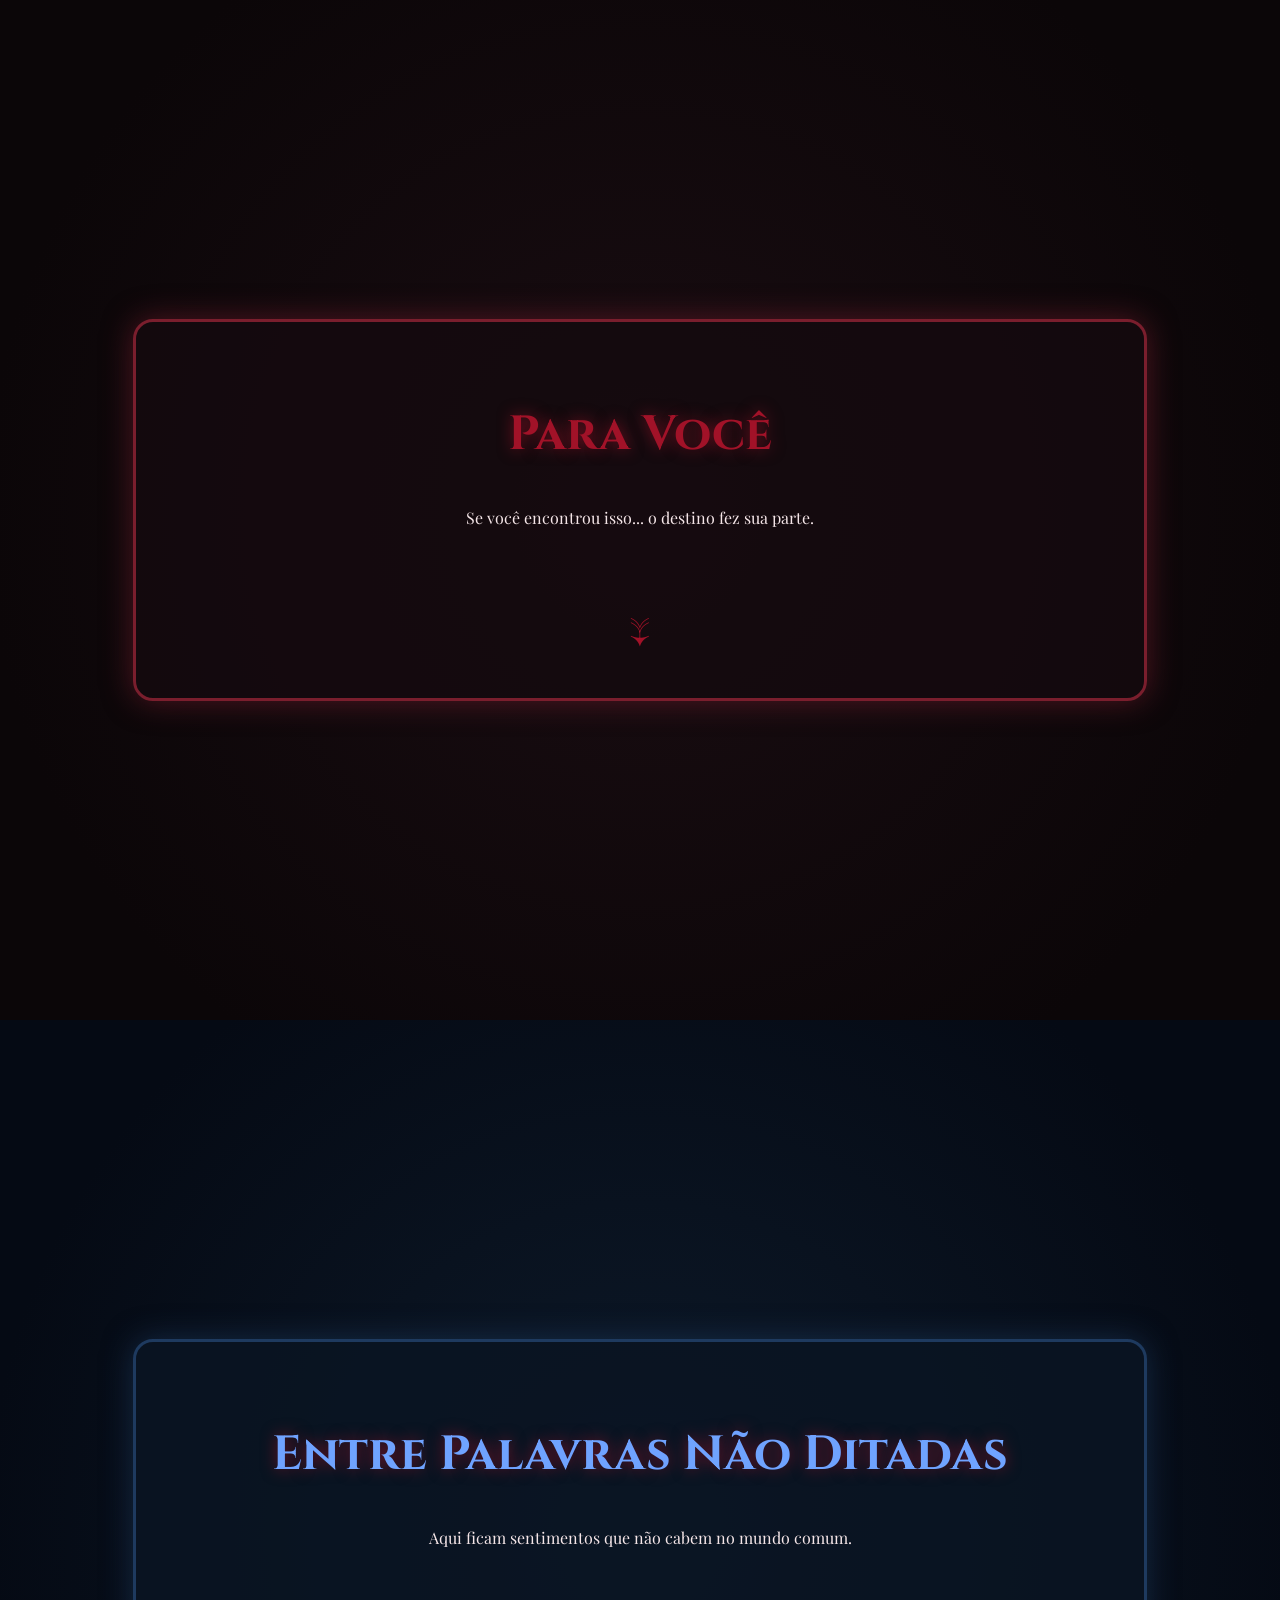
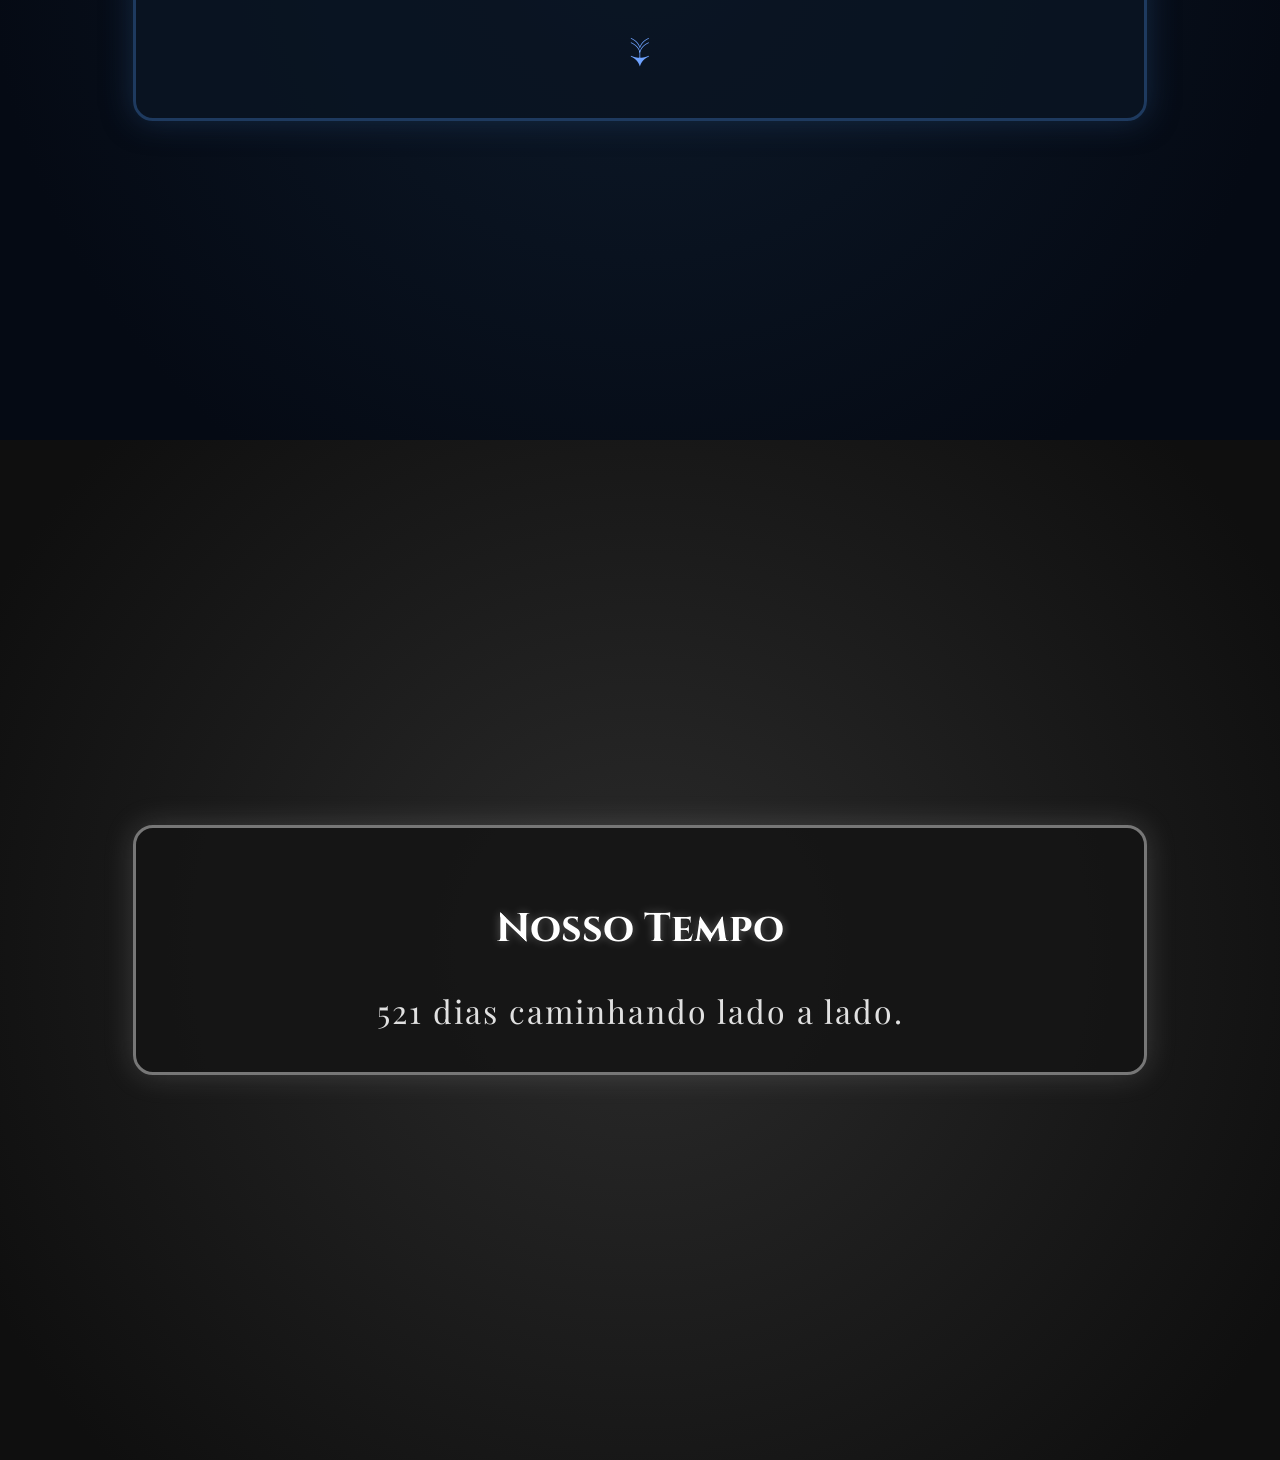
<file: Burton.html>
<!DOCTYPE html>
<html lang="pt-br">
<head>
<meta charset="UTF-8">
<meta name="viewport" content="width=device-width, initial-scale=1.0">
<title>Nosso Portal</title>

<link href="https://fonts.googleapis.com/css2?family=Cinzel:wght@400;700&family=Playfair+Display&display=swap" rel="stylesheet">

<style>
html {
    scroll-behavior: smooth;
}

body {
    margin: 0;
    font-family: 'Playfair Display', serif;
    color: #f5e6e8;
}

/* ========================= */
/* PRIMEIRA PÁGINA - VINHO  */
/* ========================= */

.section1 {
    min-height: 100vh;
    padding: 60px;
    background: radial-gradient(circle at center, #1a0d12 0%, #0b0608 80%);
    display: flex;
    align-items: center;
    justify-content: center;
}

.container {
    width: 80%;
    padding: 40px;
    border: 3px solid #7a1e2d;
    border-radius: 20px;
    box-shadow: 0 0 30px rgba(122, 30, 45, 0.6);
    background-color: rgba(20, 10, 15, 0.85);
    text-align: center;
}

h1 {
    font-family: 'Cinzel', serif;
    font-size: 3em;
    color: #a11228;
    text-shadow: 0 0 15px rgba(161,18,40,0.7);
}

.arrow {
    display: inline-block;
    margin-top: 50px;
    font-size: 3em;
    text-decoration: none;
    animation: float 2s infinite;
}

.section1 .arrow { color: #a11228; }
.section2 .arrow { color: #6fa3ff; }
.section3 .arrow { color: #cccccc; }

@keyframes float {
    0% { transform: translateY(0); }
    50% { transform: translateY(10px); }
    100% { transform: translateY(0); }
}

/* ========================= */
/* SEGUNDA PÁGINA - AZUL    */
/* ========================= */

.section2 {
    min-height: 100vh;
    padding: 60px;
    background: radial-gradient(circle at center, #0d1a2a 0%, #050a14 80%);
    display: flex;
    align-items: center;
    justify-content: center;
}

.container2 {
    width: 80%;
    padding: 40px;
    border: 3px solid #1e3a5f;
    border-radius: 20px;
    box-shadow: 0 0 30px rgba(30, 58, 95, 0.6);
    background-color: rgba(10, 20, 35, 0.85);
    text-align: center;
}

/* ========================= */
/* TERCEIRA PÁGINA - CINZA  */
/* ========================= */

.section3 {
    min-height: 100vh;
    padding: 60px;
    background: radial-gradient(circle at center, #2b2b2b 0%, #0f0f0f 90%);
    display: flex;
    align-items: center;
    justify-content: center;
    color: #e0e0e0;
}

.container3 {
    width: 80%;
    padding: 40px;
    border: 3px solid #777;
    border-radius: 20px;
    box-shadow: 0 0 30px rgba(200,200,200,0.2);
    background-color: rgba(20, 20, 20, 0.9);
    text-align: center;
}

.container3 h2 {
    font-family: 'Cinzel', serif;
    font-size: 2.5em;
    color: #ffffff;
    text-shadow: 0 0 10px rgba(255,255,255,0.3);
}

#contador {
    font-size: 2em;
    margin-top: 30px;
    letter-spacing: 2px;
}

</style>
</head>

<body>

<!-- VINHO -->
<section class="section1">
    <div class="container">
        <h1>Para Você</h1>
        <p>Se você encontrou isso... o destino fez sua parte.</p>
        <a href="#azul" class="arrow">↓</a>
    </div>
</section>

<!-- AZUL -->
<section class="section2" id="azul">
    <div class="container2">
        <h1 style="color:#6fa3ff;">Entre Palavras Não Ditadas</h1>
        <p>Aqui ficam sentimentos que não cabem no mundo comum.</p>
        <a href="#cinza" class="arrow">↓</a>
    </div>
</section>

<!-- CINZA -->
<section class="section3" id="cinza">
    <div class="container3">
        <h2>Nosso Tempo</h2>
        <div id="contador"></div>
    </div>
</section>

<script>

// DATA DE INÍCIO DO NAMORO
const dataInicio = new Date("2025-07-01");

// DATA ATUAL
const hoje = new Date();

// CÁLCULO DA DIFERENÇA EM DIAS
const diferencaTempo = hoje - dataInicio;
const dias = Math.floor(diferencaTempo / (1000 * 60 * 60 * 24));

// EXIBIR
document.getElementById("contador").innerHTML =
    dias + " dias caminhando lado a lado.";

</script>

</body>
</html>
</file>
